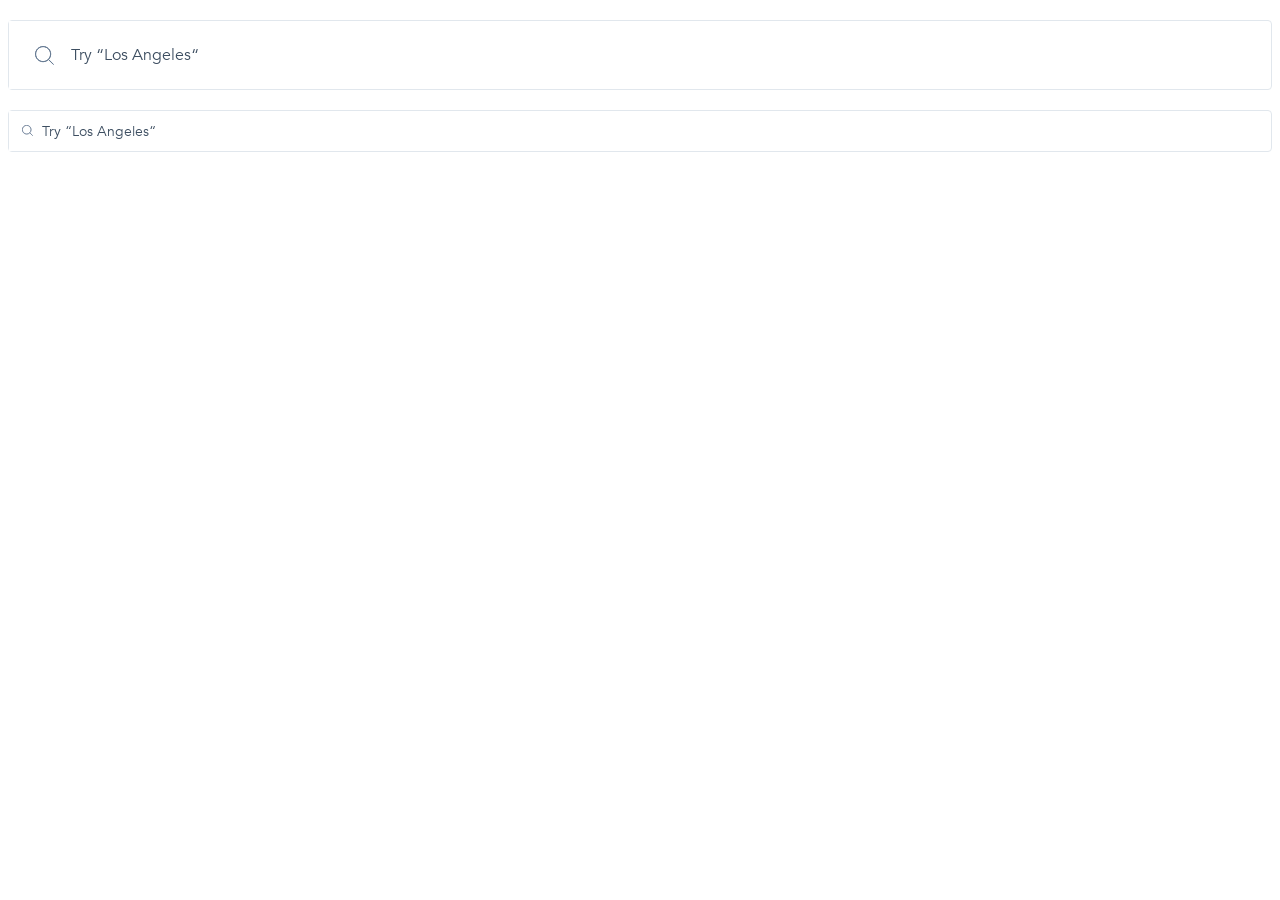
<file: index.html>
<!doctype html><html lang="en"><head><meta charset="utf-8"><meta name="viewport" content="width=device-width, user-scalable=no, initial-scale=1.0, maximum-scale=1.0, minimum-scale=1.0"><meta http-equiv="X-UA-Compatible" content="ie=edge"><title>Document</title><link rel="stylesheet" href="index.6c5f93e2.css"></head><body> <form class="search search--big" data-qa="big"> <input class="search__input search__input--big" type="text" data-qa="keypress" placeholder="Try “Los Angeles“"> </form> <form class="search search--small" data-qa="small"> <input class="search__input search__input--small" type="text" placeholder="Try “Los Angeles“"> </form> </body></html>
</file>
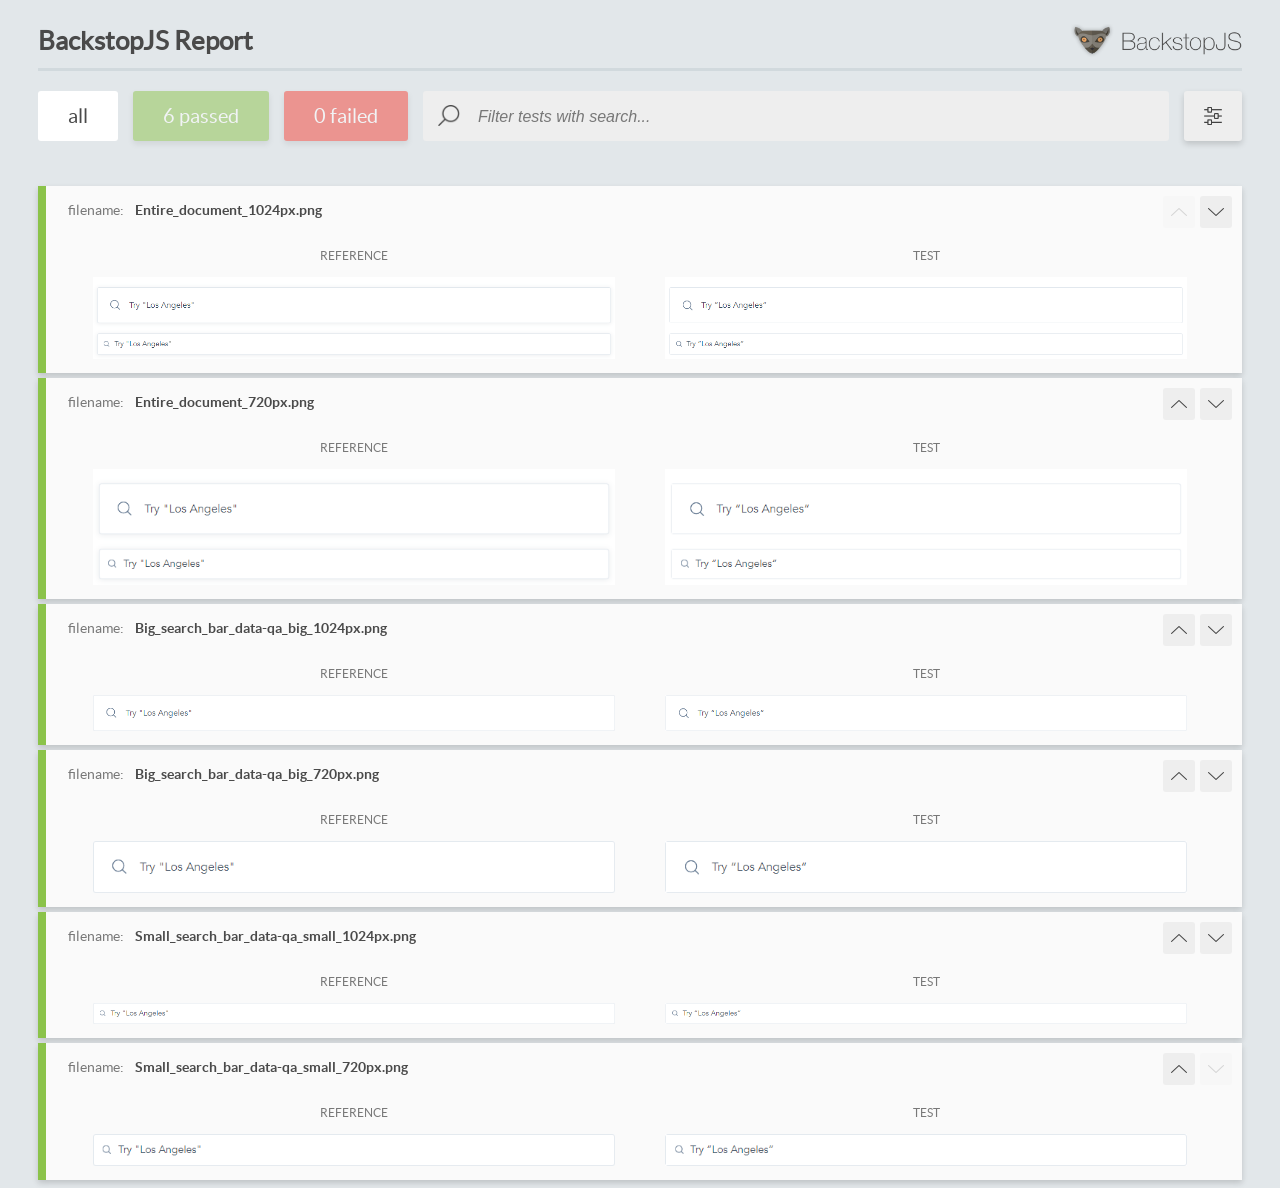
<file: report/html_report/index.html>
<!DOCTYPE html>
<html>
  <head>
    <meta charset="utf-8">
    <!-- Disable Cache -->
    <meta http-equiv="Cache-Control" content="no-cache, no-store, must-revalidate">
    <meta http-equiv="Pragma" content="no-cache">
    <meta http-equiv="Expires" content="0">

    <title>BackstopJS Report</title>

    <style>
      @font-face {
          font-family: 'latoregular';
          src: url('./assets/fonts/lato-regular-webfont.woff2') format('woff2'),
              url('./assets/fonts/lato-regular-webfont.woff') format('woff');
          font-weight: 400;
          font-style: normal;
      }
      @font-face {
          font-family: 'latobold';
          src: url('./assets/fonts/lato-bold-webfont.woff2') format('woff2'),
              url('./assets/fonts/lato-bold-webfont.woff') format('woff');
          font-weight: 700;
          font-style: normal;
      }

      .ReactModal__Body--open {
          overflow: hidden;
      }
      .ReactModal__Body--open .header {
        display: none;
      }

    </style>
  </head>
  <body style="background-color: #E2E7EA">
    <div id="root">

    </div>
    <script>
      function report (report) { // eslint-disable-line no-unused-vars
        window.tests = report;
      }
    </script>
    <script src="config.js"></script>
    <script src="index_bundle.js"></script>
  </body>
</html>
</file>
<file: index.6c5f93e2.css>
@font-face{font-family:avenir;src:url(Avenir-Book.657c3568.ttf)format("truetype")}.search{box-sizing:border-box;background-color:#fff;border:1px solid #e1e7ed;border-radius:4px;align-items:center;width:100%;display:flex}.search:hover{box-shadow:0 4px 4px #00000040}.search:focus-within{border-color:#00000040}.search__input{box-sizing:border-box;color:#3d4e61;background-repeat:no-repeat;border:none;outline:none;height:100%;font-family:avenir,sans-serif;font-weight:300}.search--big{height:70px;margin-top:20px}.search__input--big{background-image:url(Search.ccd3c07b.svg);background-position:26px;background-size:19px;padding-left:62px;font-size:16px;line-height:100%}.search__input::placeholder{color:#3d4e61;font-family:avenir,sans-serif;font-weight:300}.search--small{height:42px;margin-top:20px}.search__input--small{background-image:url(Search.ccd3c07b.svg);background-position:13px 48%;background-size:11px;padding-left:33px;font-size:14px;line-height:normal}
/*# sourceMappingURL=index.6c5f93e2.css.map */
</file>
